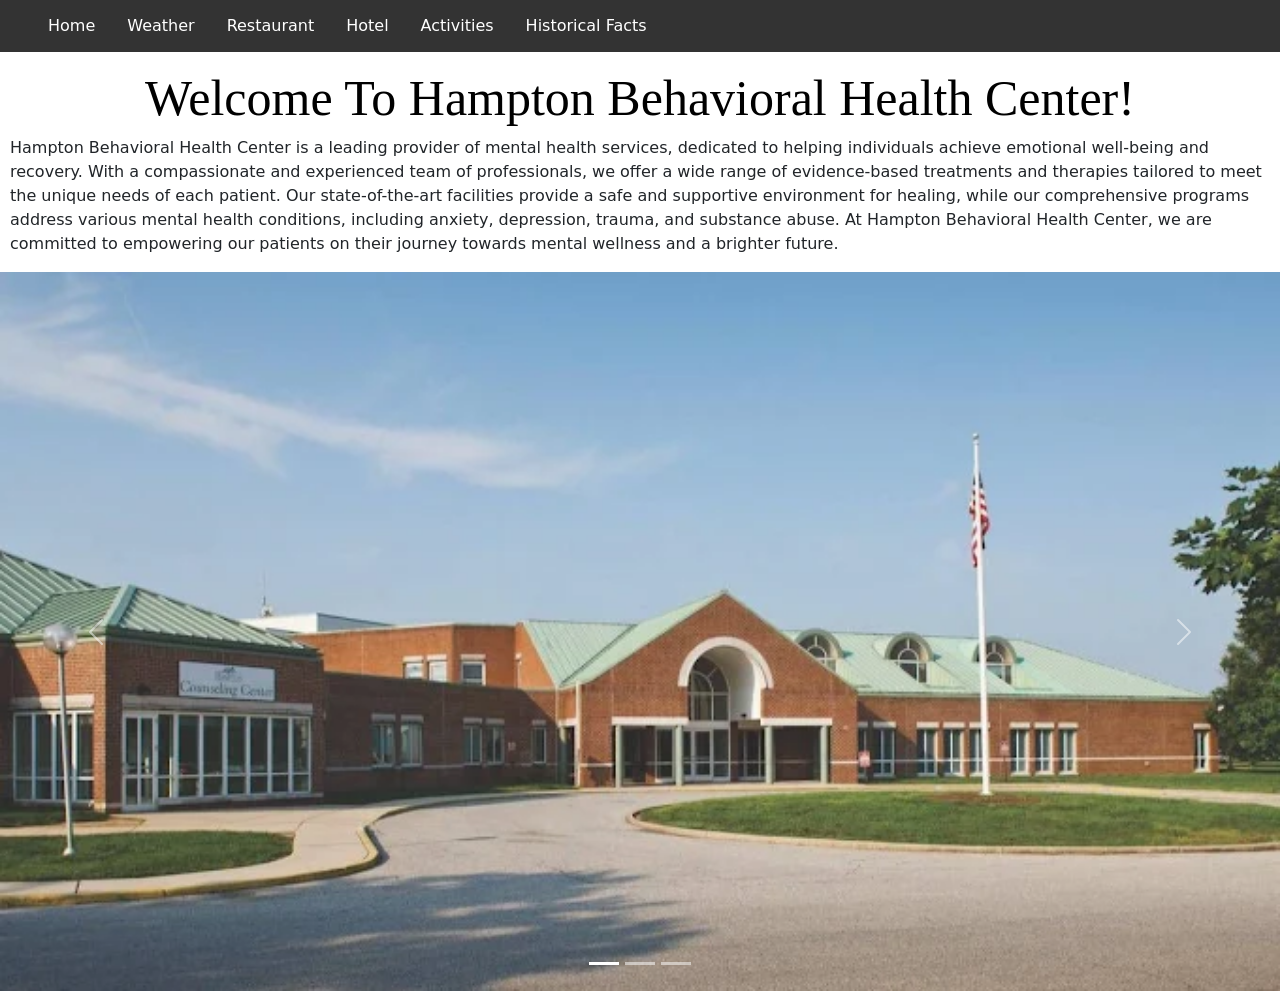
<file: index.html>
<!DOCTYPE html>
<html>
<head>
<title>Home</title>
<meta charset="utf-8">
    <meta name="viewport" content="width=device-width, initial-scale=1">
    <title>Home</title>
	<link rel="stylesheet" href="style.css" />
   <link href="https://cdn.jsdelivr.net/npm/bootstrap@5.3.3/dist/css/bootstrap.min.css" rel="stylesheet">
  <script src="https://cdn.jsdelivr.net/npm/bootstrap@5.3.3/dist/js/bootstrap.bundle.min.js"></script>

</head>
  <body>
<ul>
  <li><a href="index.html">Home</a></li>
  <li><a href="page2.html">Weather</a></li>
  <li><a href="page3.html">Restaurant</a></li>
  <li><a href="page4.html">Hotel</a></li>
  <li><a href="page5.html">Activities</a></li>
  <li><a href="page6.html">Historical Facts</a></li>
</ul>

<h1 id="head">Welcome To Hampton Behavioral Health Center!</h1>
<p id="para">Hampton Behavioral Health Center is a leading provider of mental health services, dedicated to helping individuals achieve emotional well-being and recovery. With a compassionate and experienced team of professionals, we offer a wide range of evidence-based treatments and therapies tailored to meet the unique needs of each patient. Our state-of-the-art facilities provide a safe and supportive environment for healing, while our comprehensive programs address various mental health conditions, including anxiety, depression, trauma, and substance abuse. At Hampton Behavioral Health Center, we are committed to empowering our patients on their journey towards mental wellness and a brighter future.</p>
<!-- Carousel -->
<div id="demo" class="carousel slide" data-bs-ride="carousel">

  <!-- Indicators/dots -->
  <div class="carousel-indicators">
    <button type="button" data-bs-target="#demo" data-bs-slide-to="0" class="active"></button>
    <button type="button" data-bs-target="#demo" data-bs-slide-to="1"></button>
    <button type="button" data-bs-target="#demo" data-bs-slide-to="2"></button>
  </div>
  
  <!-- The slideshow/carousel -->
  <div class="carousel-inner">
    <div class="carousel-item active">
      <img src="img/hampton.webp" alt="Los Angeles" class="d-block" style="width:100%">
    </div>
    <div class="carousel-item">
      <img src="img/Hampton-Gallery-01.jpg" alt="Chicago" class="d-block" style="width:100%">
    </div>
    <div class="carousel-item">
      <img src="img/Hampton-Gallery-11.jpg" alt="New York" class="d-block" style="width:100%">
    </div>
  </div>
  
  <!-- Left and right controls/icons -->
  <button class="carousel-control-prev" type="button" data-bs-target="#demo" data-bs-slide="prev">
    <span class="carousel-control-prev-icon"></span>
  </button>
  <button class="carousel-control-next" type="button" data-bs-target="#demo" data-bs-slide="next">
    <span class="carousel-control-next-icon"></span>
  </button>
</div>

<div class="container-fluid mt-3">



    <script src="https://cdn.jsdelivr.net/npm/bootstrap@5.2.3/dist/js/bootstrap.bundle.min.js" integrity="sha384-kenU1KFdBIe4zVF0s0G1M5b4hcpxyD9F7jL+jjXkk+Q2h455rYXK/7HAuoJl+0I4" crossorigin="anonymous"></script>
  </body>
</html>
</file>
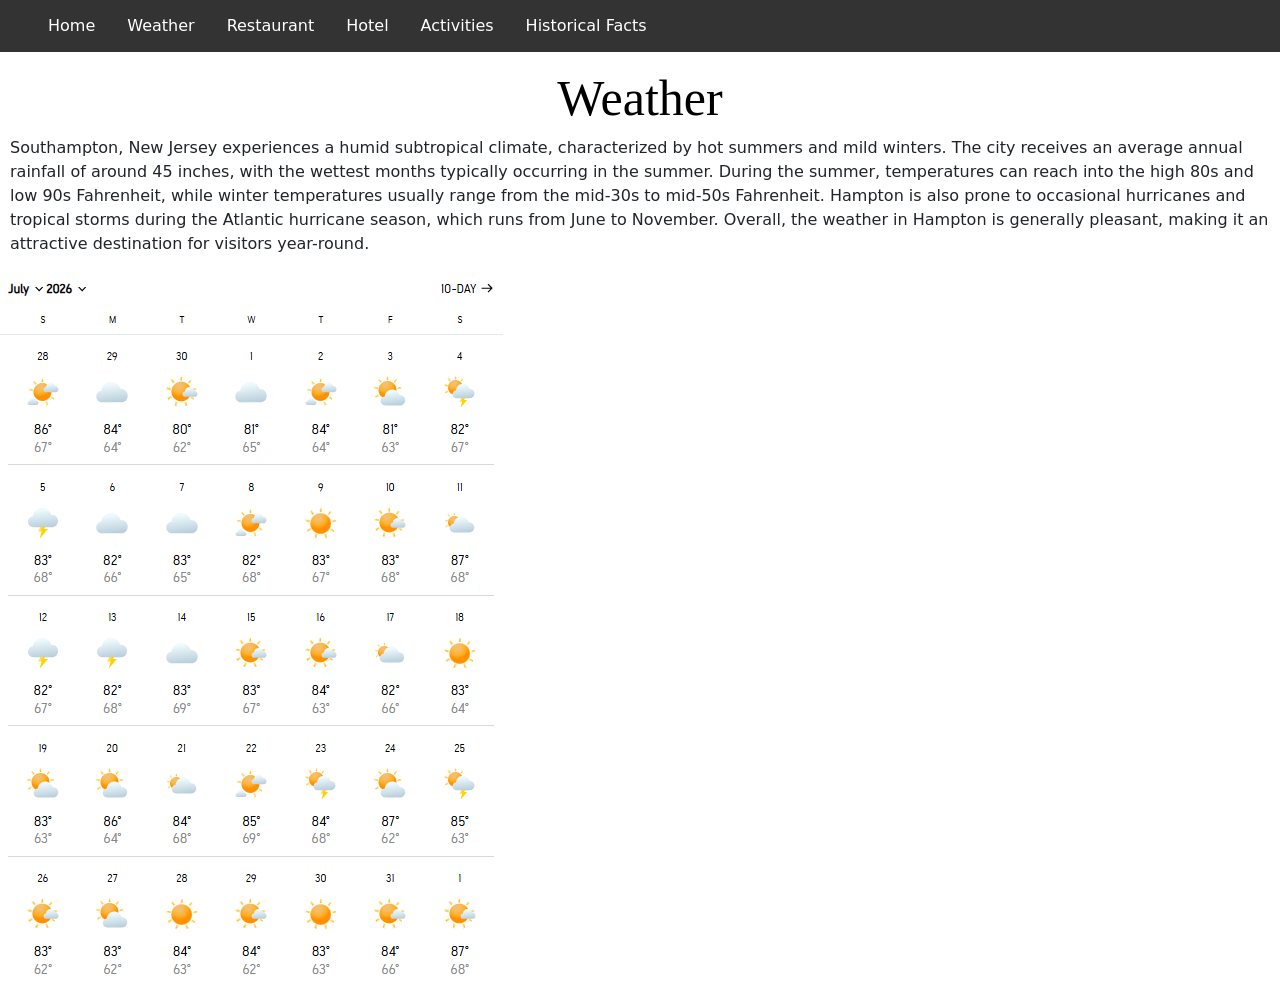
<file: page2.html>
<!DOCTYPE html>
<html>
<head>
<title>Weather</title>
<meta charset="utf-8">
    <meta name="viewport" content="width=device-width, initial-scale=1">
    <title>Weather</title>
	<link rel="stylesheet" href="style.css" />
   <link href="https://cdn.jsdelivr.net/npm/bootstrap@5.3.3/dist/css/bootstrap.min.css" rel="stylesheet">
  <script src="https://cdn.jsdelivr.net/npm/bootstrap@5.3.3/dist/js/bootstrap.bundle.min.js"></script>

</head>
  <body>
<ul>
  <li><a href="index.html">Home</a></li>
  <li><a href="page2.html">Weather</a></li>
  <li><a href="page3.html">Restaurant</a></li>
  <li><a href="page4.html">Hotel</a></li>
  <li><a href="page5.html">Activities</a></li>
  <li><a href="page6.html">Historical Facts</a></li>
</ul>
    <h1 id="head">Weather</h1>
    <p id="para">Southampton, New Jersey experiences a humid subtropical climate, characterized by hot summers and mild winters. The city receives an average annual rainfall of around 45 inches, with the wettest months typically occurring in the summer. During the summer, temperatures can reach into the high 80s and low 90s Fahrenheit, while winter temperatures usually range from the mid-30s to mid-50s Fahrenheit. Hampton is also prone to occasional hurricanes and tropical storms during the Atlantic hurricane season, which runs from June to November. Overall, the weather in Hampton is generally pleasant, making it an attractive destination for visitors year-round.</p>
  <img src="img/Screenshot 2026-06-08 110849.png" alt="Weather Image" class="img-fluid">
    <script src="https://cdn.jsdelivr.net/npm/bootstrap@5.2.3/dist/js/bootstrap.bundle.min.js" integrity="sha384-kenU1KFdBIe4zVF0s0G1M5b4hcpxyD9F7jL+jjXkk+Q2h455rYXK/7HAuoJl+0I4" crossorigin="anonymous"></script>
  </body>
</html>
</file>
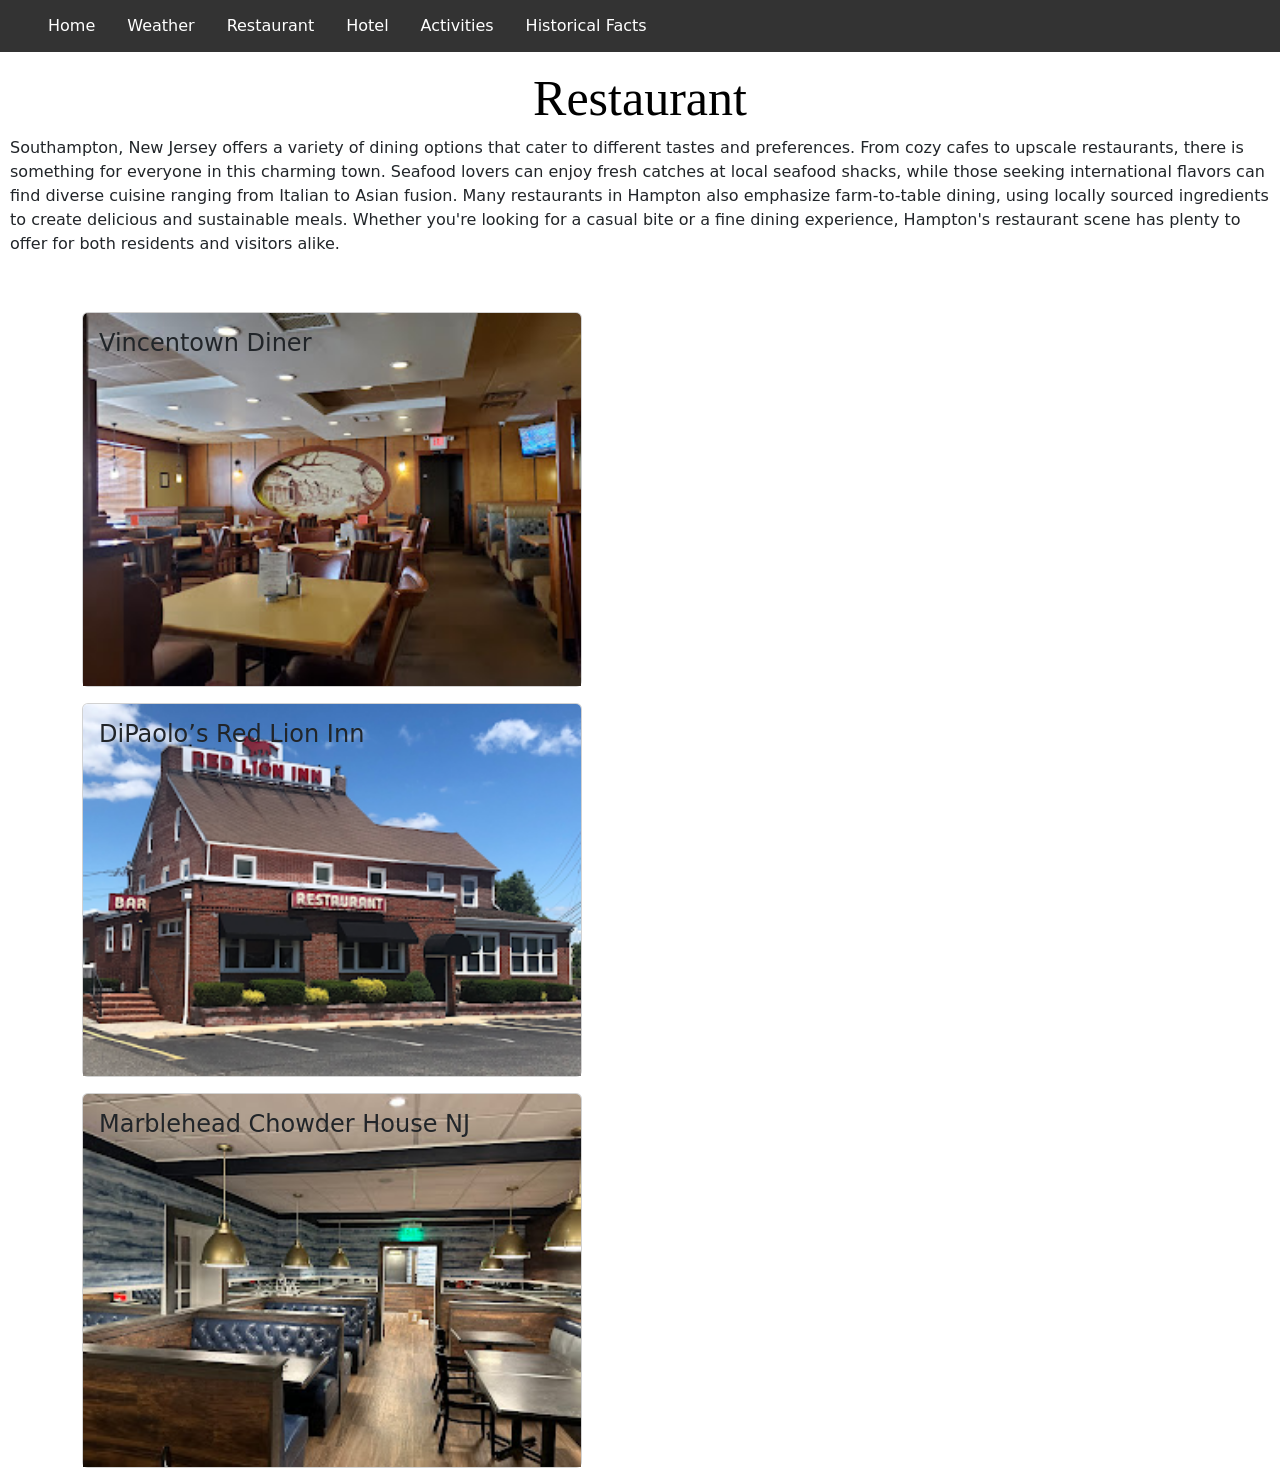
<file: page3.html>
<!DOCTYPE html>
<html>
<head>
<title>Restaurant</title>
<meta charset="utf-8">
    <meta name="viewport" content="width=device-width, initial-scale=1">
    <title>Restaurant</title>
	<link rel="stylesheet" href="style.css" />
   <link href="https://cdn.jsdelivr.net/npm/bootstrap@5.3.3/dist/css/bootstrap.min.css" rel="stylesheet">
  <script src="https://cdn.jsdelivr.net/npm/bootstrap@5.3.3/dist/js/bootstrap.bundle.min.js"></script>

</head>
  <body>
<ul>
  <li><a href="index.html">Home</a></li>
  <li><a href="page2.html">Weather</a></li>
  <li><a href="page3.html">Restaurant</a></li>
  <li><a href="page4.html">Hotel</a></li>
  <li><a href="page5.html">Activities</a></li>
  <li><a href="page6.html">Historical Facts</a></li>
</ul>
<h1 id="head">Restaurant</h1>
<p id="para">Southampton, New Jersey offers a variety of dining options that cater to different tastes and preferences. From cozy cafes to upscale restaurants, there is something for everyone in this charming town. Seafood lovers can enjoy fresh catches at local seafood shacks, while those seeking international flavors can find diverse cuisine ranging from Italian to Asian fusion. Many restaurants in Hampton also emphasize farm-to-table dining, using locally sourced ingredients to create delicious and sustainable meals. Whether you're looking for a casual bite or a fine dining experience, Hampton's restaurant scene has plenty to offer for both residents and visitors alike.</p>
<br>
<div class="container mt-3">

  <div class="card img-fluid" style="width:500px">
    <img class="card-img-top" src="img/southampton1.jpg" alt="Card image" style="width:100%">
    <div class="card-img-overlay">
      <h4 class="card-title">Vincentown Diner</h4>
    </div>
  </div>
</div>    
<div class="container mt-3">

  <div class="card img-fluid" style="width:500px">
    <img class="card-img-top" src="img/southampton2.png" alt="Card image" style="width:100%">
    <div class="card-img-overlay">
      <h4 class="card-title">DiPaolo’s Red Lion Inn</h4>
    </div>
  </div>
</div>    
<div class="container mt-3">

  <div class="card img-fluid" style="width:500px">
    <img class="card-img-top" src="img/southampton3.jpg" alt="Card image" style="width:100%">
    <div class="card-img-overlay">
      <h4 class="card-title">Marblehead Chowder House NJ
</h4>
    </div>
  </div>
</div>    
<script src="https://cdn.jsdelivr.net/npm/bootstrap@5.2.3/dist/js/bootstrap.bundle.min.js" integrity="sha384-kenU1KFdBIe4zVF0s0G1M5b4hcpxyD9F7jL+jjXkk+Q2h455rYXK/7HAuoJl+0I4" crossorigin="anonymous"></script>
  </body>
</html>
</file>
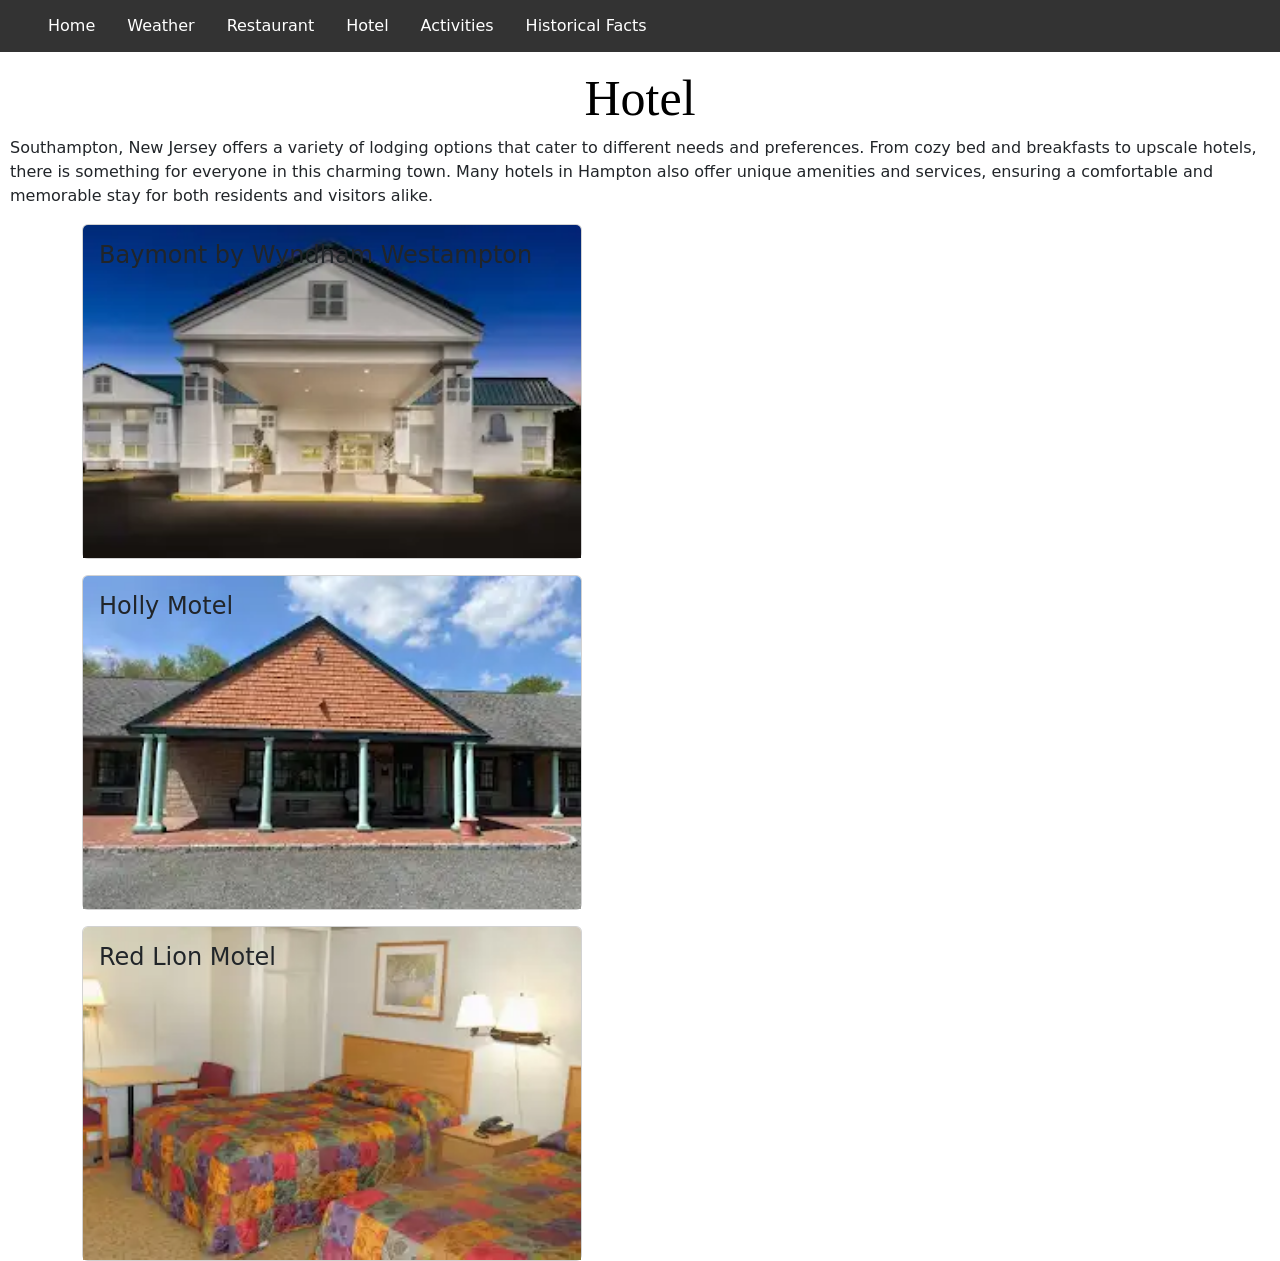
<file: page4.html>
<!DOCTYPE html>
<html>
<head>
<title>Hotel</title>
<meta charset="utf-8">
    <meta name="viewport" content="width=device-width, initial-scale=1">
    <title>Hotel</title>
	<link rel="stylesheet" href="style.css" />
   <link href="https://cdn.jsdelivr.net/npm/bootstrap@5.3.3/dist/css/bootstrap.min.css" rel="stylesheet">
  <script src="https://cdn.jsdelivr.net/npm/bootstrap@5.3.3/dist/js/bootstrap.bundle.min.js"></script>

</head>
  <body>
<ul>
  <li><a href="index.html">Home</a></li>
  <li><a href="page2.html">Weather</a></li>
  <li><a href="page3.html">Restaurant</a></li>
  <li><a href="page4.html">Hotel</a></li>
  <li><a href="page5.html">Activities</a></li>
  <li><a href="page6.html">Historical Facts</a></li>
</ul>
    <h1 id="head">Hotel</h1>
    <p id="para">Southampton, New Jersey offers a variety of lodging options that cater to different needs and preferences. From cozy bed and breakfasts to upscale hotels, there is something for everyone in this charming town. Many hotels in Hampton also offer unique amenities and services, ensuring a comfortable and memorable stay for both residents and visitors alike.</p>
    <div class="container mt-3">

  <div class="card img-fluid" style="width:500px">
    <img class="card-img-top" src="img/unnamed1.webp" alt="Card image" style="width:100%">
    <div class="card-img-overlay">
      <h4 class="card-title">Baymont by Wyndham Westampton
</h4>
    </div>
  </div>
</div>    
<div class="container mt-3">

  <div class="card img-fluid" style="width:500px">
    <img class="card-img-top" src="img/unnamed2.webp" alt="Card image" style="width:100%">
    <div class="card-img-overlay">
      <h4 class="card-title">Holly Motel
</h4>
    </div>
  </div>
</div>    
<div class="container mt-3">

  <div class="card img-fluid" style="width:500px">
    <img class="card-img-top" src="img/unnamed3.webp" alt="Card image" style="width:100%">
    <div class="card-img-overlay">
      <h4 class="card-title">Red Lion Motel

</h4>
    </div>
  </div>
</div>    
    <script src="https://cdn.jsdelivr.net/npm/bootstrap@5.2.3/dist/js/bootstrap.bundle.min.js" integrity="sha384-kenU1KFdBIe4zVF0s0G1M5b4hcpxyD9F7jL+jjXkk+Q2h455rYXK/7HAuoJl+0I4" crossorigin="anonymous"></script>
  </body>
</html>
</file>
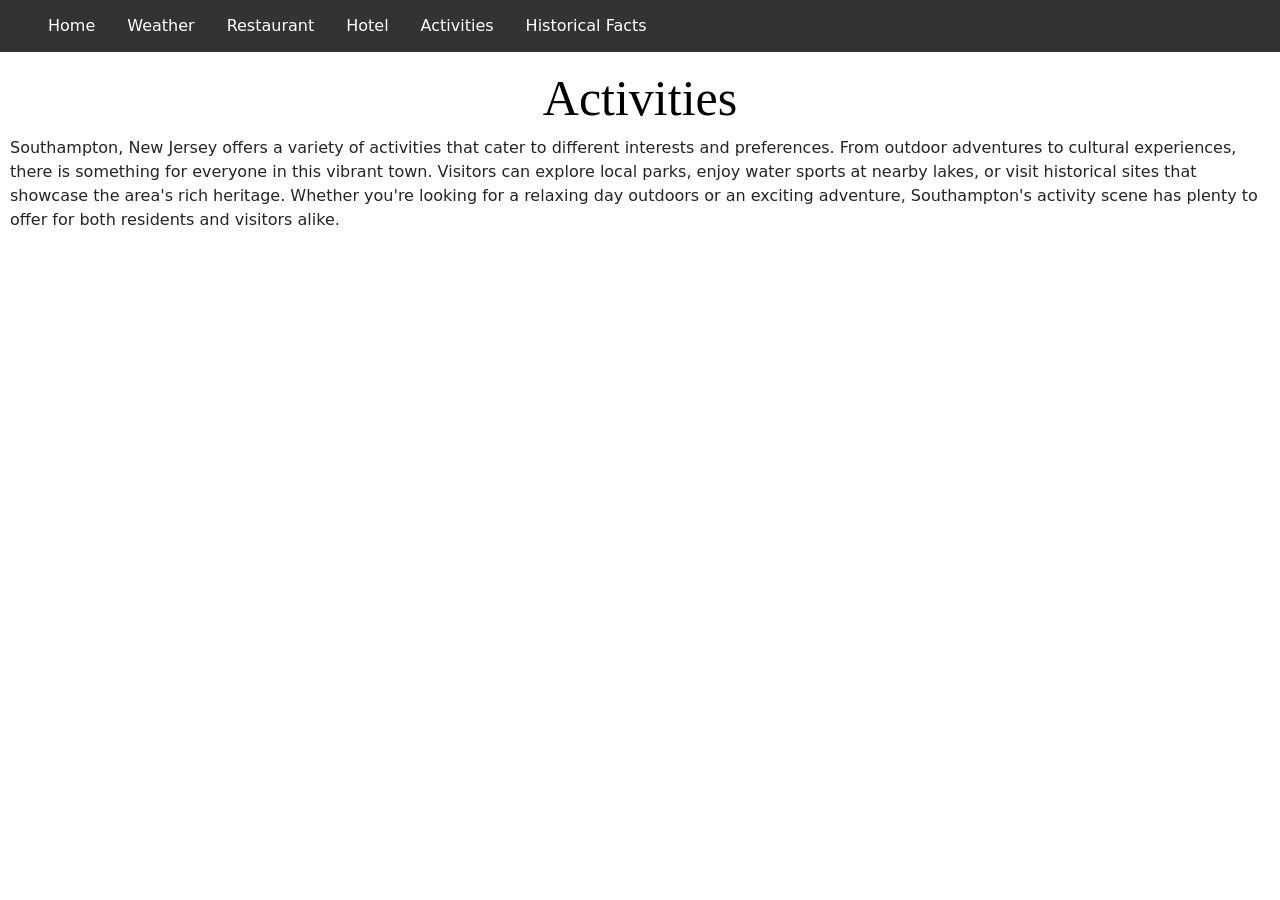
<file: page5.html>
<!DOCTYPE html>
<html>
<head>
<title>Activities</title>
<meta charset="utf-8">
    <meta name="viewport" content="width=device-width, initial-scale=1">
    <title>Starter Code</title>
	<link rel="stylesheet" href="style.css" />
   <link href="https://cdn.jsdelivr.net/npm/bootstrap@5.3.3/dist/css/bootstrap.min.css" rel="stylesheet">
  <script src="https://cdn.jsdelivr.net/npm/bootstrap@5.3.3/dist/js/bootstrap.bundle.min.js"></script>

</head>
  <body>
<ul>
  <li><a href="index.html">Home</a></li>
  <li><a href="page2.html">Weather</a></li>
  <li><a href="page3.html">Restaurant</a></li>
  <li><a href="page4.html">Hotel</a></li>
  <li><a href="page5.html">Activities</a></li>
  <li><a href="page6.html">Historical Facts</a></li>
</ul>
    <h1 id="head">Activities</h1>
    <p id="para">Southampton, New Jersey offers a variety of activities that cater to different interests and preferences. From outdoor adventures to cultural experiences, there is something for everyone in this vibrant town. Visitors can explore local parks, enjoy water sports at nearby lakes, or visit historical sites that showcase the area's rich heritage. Whether you're looking for a relaxing day outdoors or an exciting adventure, Southampton's activity scene has plenty to offer for both residents and visitors alike.</p>
    <script src="https://cdn.jsdelivr.net/npm/bootstrap@5.2.3/dist/js/bootstrap.bundle.min.js" integrity="sha384-kenU1KFdBIe4zVF0s0G1M5b4hcpxyD9F7jL+jjXkk+Q2h455rYXK/7HAuoJl+0I4" crossorigin="anonymous"></script>
  </body>
</html>
</file>
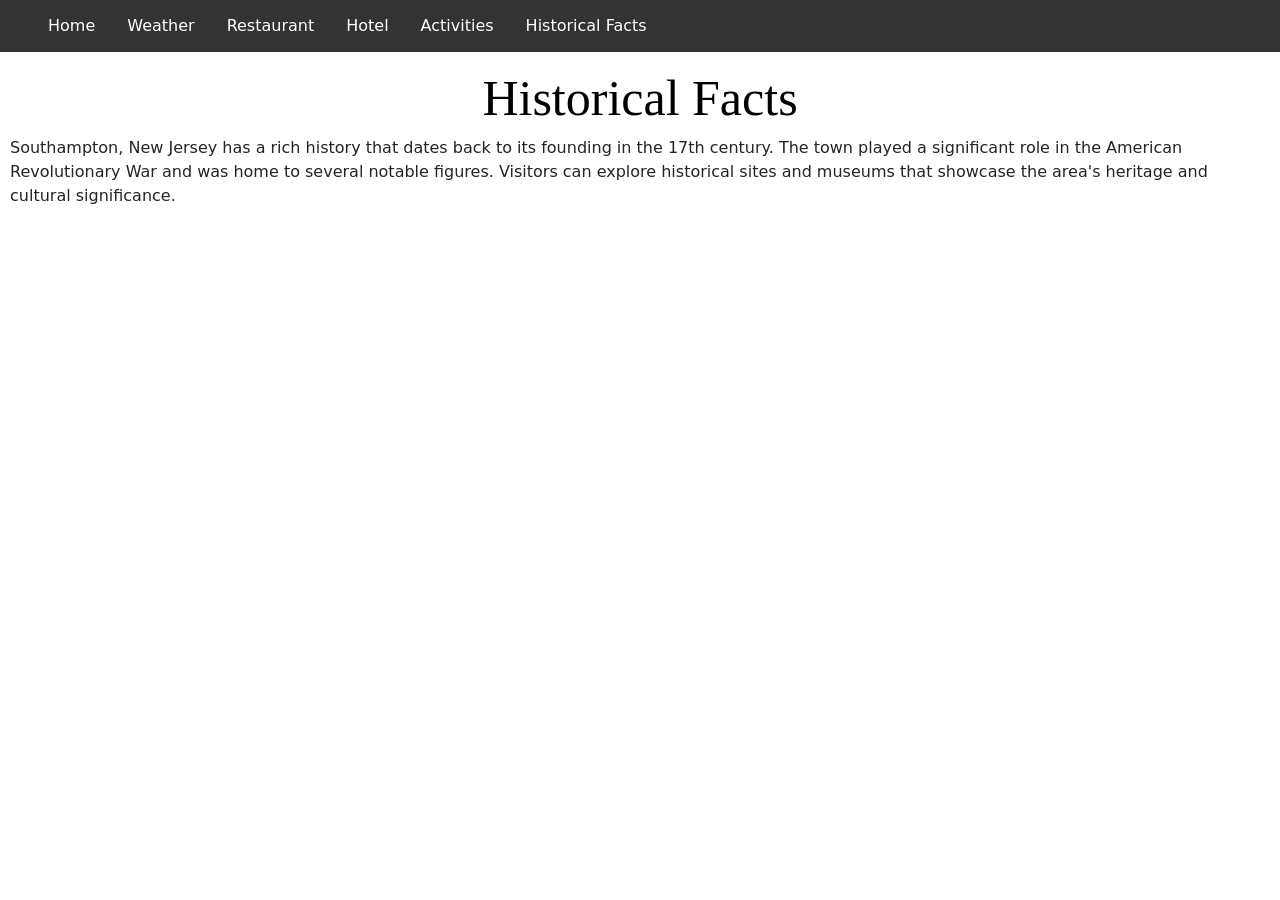
<file: page6.html>
<!DOCTYPE html>
<html>
<head>
<title>Historical Facts</title>
<meta charset="utf-8">
    <meta name="viewport" content="width=device-width, initial-scale=1">
    <title>Starter Code</title>
	<link rel="stylesheet" href="style.css" />
   <link href="https://cdn.jsdelivr.net/npm/bootstrap@5.3.3/dist/css/bootstrap.min.css" rel="stylesheet">
  <script src="https://cdn.jsdelivr.net/npm/bootstrap@5.3.3/dist/js/bootstrap.bundle.min.js"></script>

</head>
  <body>
<ul>
  <li><a href="index.html">Home</a></li>
  <li><a href="page2.html">Weather</a></li>
  <li><a href="page3.html">Restaurant</a></li>
  <li><a href="page4.html">Hotel</a></li>
  <li><a href="page5.html">Activities</a></li>
  <li><a href="page6.html">Historical Facts</a></li>
</ul>
    <h1 id="head">Historical Facts</h1>
    <p id="para">Southampton, New Jersey has a rich history that dates back to its founding in the 17th century. The town played a significant role in the American Revolutionary War and was home to several notable figures. Visitors can explore historical sites and museums that showcase the area's heritage and cultural significance.</p>
    <script src="https://cdn.jsdelivr.net/npm/bootstrap@5.2.3/dist/js/bootstrap.bundle.min.js" integrity="sha384-kenU1KFdBIe4zVF0s0G1M5b4hcpxyD9F7jL+jjXkk+Q2h455rYXK/7HAuoJl+0I4" crossorigin="anonymous"></script>
  </body>
</html>
</file>
<file: style.css>
body {
  margin: 0;
  padding: 0;
}

h2, p {
  margin: 10px;
}

ul {
  list-style-type: none;
  margin: 0;
  padding: 0;
  overflow: hidden;
  background-color: #333333;
}

ul li {
  float: left;
}

ul li a {
  display: block;
  color: white;
  text-align: center;
  padding: 14px 16px;
  text-decoration: none;
}

ul li a:hover {
  background-color: #111111;
}

body, html {
  height: 100%;
  margin: 0;
}

.bg {
  /* The image used */
  background-image: url("img/hampton.webp");

  /* Full height */
  height: 100%; 

  /* Center and scale the image nicely */
  background-position: center;
  background-repeat: no-repeat;
  background-size: cover;
}

#head {
  color: rgb(0, 0, 0);
  font-size: 50px;
  font-family:tahoma;
  text-align: center;
  padding-top: 0%;
}
</file>
